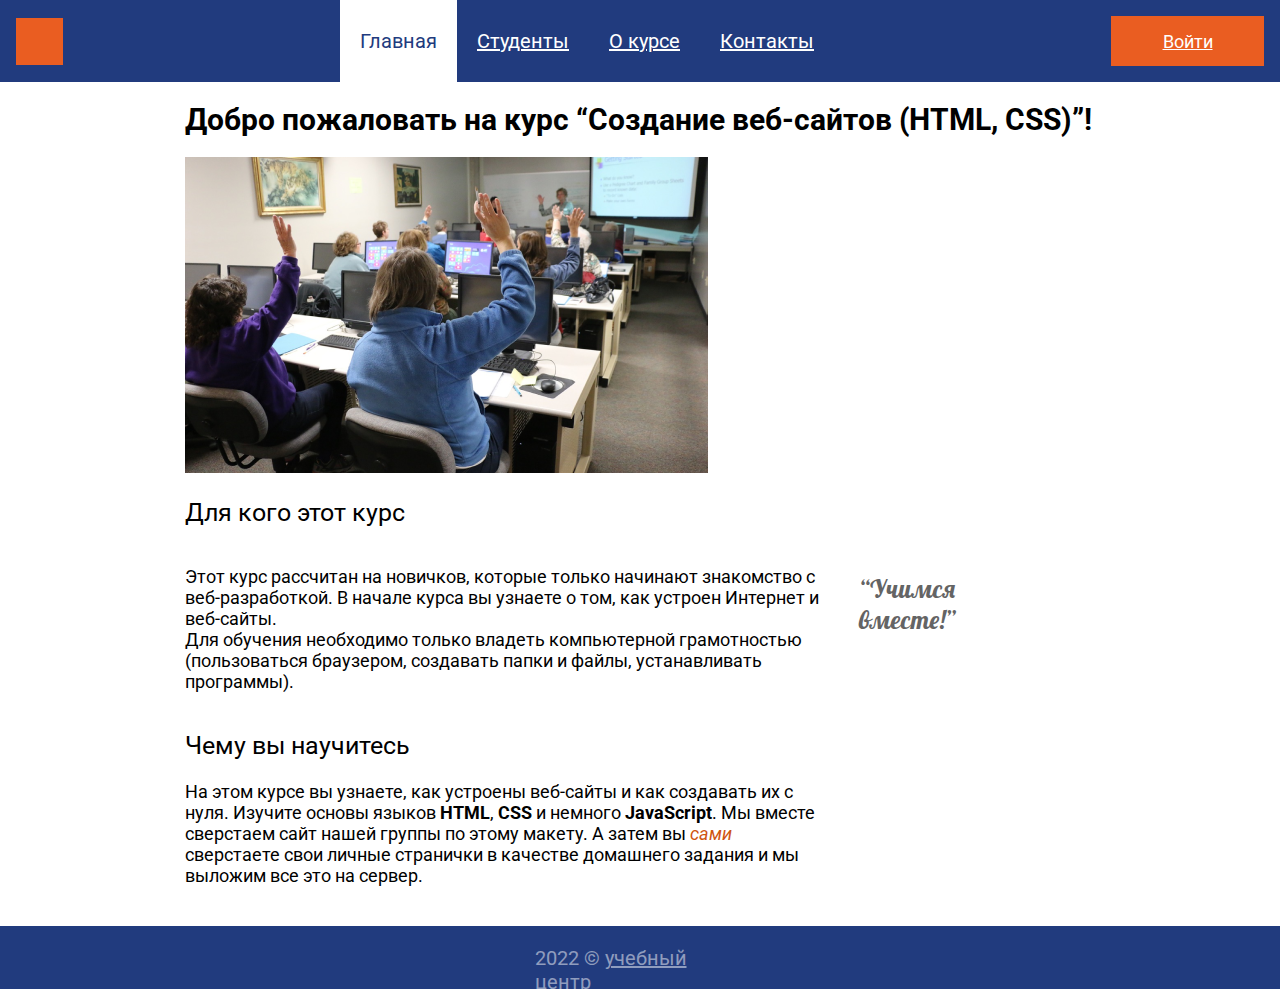
<file: index.html>
<!DOCTYPE html>
<html lang="ru">
<head>
    <meta charset="utf-8">
    <meta http-equiv="X-UA-Compatible" content="IE=edge">
    <meta name="viewport" content="width=device-width, initial-scale=1.0">
    <link rel="preconnect" href="https://fonts.googleapis.com">
    <link rel="preconnect" href="https://fonts.gstatic.com" crossorigin>
    <link href="https://fonts.googleapis.com/css2?family=Roboto:wght@400;500;700&display=swap" rel="stylesheet">
    <link href="https://fonts.googleapis.com/css2?family=Lobster&display=swap" rel="stylesheet">
    <link rel="stylesheet" type="text/css" href="css/style.css">
    <title>Сайт группы</title>
    <script async src="./js/pop-up.js"></script>
</head>
<body class="page">
    <header class="header">
        <img src="img/logo.svg" alt="Квадрат" class="logo">
        <ul class="site-menu">
            <li><a class="menu-link active-link" href="#">Главная</a></li>
            <li><a class="menu-link" href="./pages/students.html">Студенты</a></li>
            <li><a class="menu-link" href="./pages/about.html">О курсе</a></li>
            <li><a class="menu-link" href="./pages/contacts.html">Контакты</a></li>
        </ul>
        <a class="login-button" href="login.html">Войти</a>
    </header>
    <main class="content">
        <div class="login-pop-up">
            <h2 class="login-heading">Войти на сайт</h2>
            <form class="login-form">
                <input class="login-input" name="login" type="text" placeholder="Логин" required>
                <input class="password-input" sname="password" type="text" placeholder="Пароль" required>
                <button class="pop-up-button" type="submit">Войти</button>
            </form>
        </div>
        <h1 class="main-heading">Добро пожаловать на курс “Создание веб-сайтов (HTML, CSS)”!</h1>
        <img class="photo" src="img/class.png" width="523" height="316" alt="Класс">
        <h2>Для кого этот курс</h2>
        <div class="intro-wrapper">
        <p class="text-info">Этот курс рассчитан на новичков, которые только начинают знакомство
            с веб-разработкой. В начале курса вы узнаете о том, как устроен
            Интернет и веб-сайты.<br>
            Для обучения необходимо только владеть компьютерной грамотностью
            (пользоваться браузером, создавать папки и файлы, устанавливать
            программы).</p>
            <aside>
                <blockquote class="blockquote">
                    &#8220;Учимся<br>вместе!&#8221;
                </blockquote>
            </aside>
        </div>
        <h2>Чему вы научитесь</h2>
        <p class="text-info">На этом курсе вы узнаете, как устроены веб-сайты и как создавать их с 
            нуля. Изучите основы языков <b>HTML</b>, <b>CSS</b> и немного <b>JavaScript</b>. Мы вместе
            сверстаем сайт нашей группы по этому макету. А затем вы <em>сами</em>
            сверстаете свои личные странички в качестве домашнего задания и мы
            выложим все это на сервер.</p>
    </main>
    <footer class="footer">
        <p class="copyright">2022 &copy; <a href="" class="innopolis">учебный центр</a></p>
    </footer>
</body>
</html>
</file>
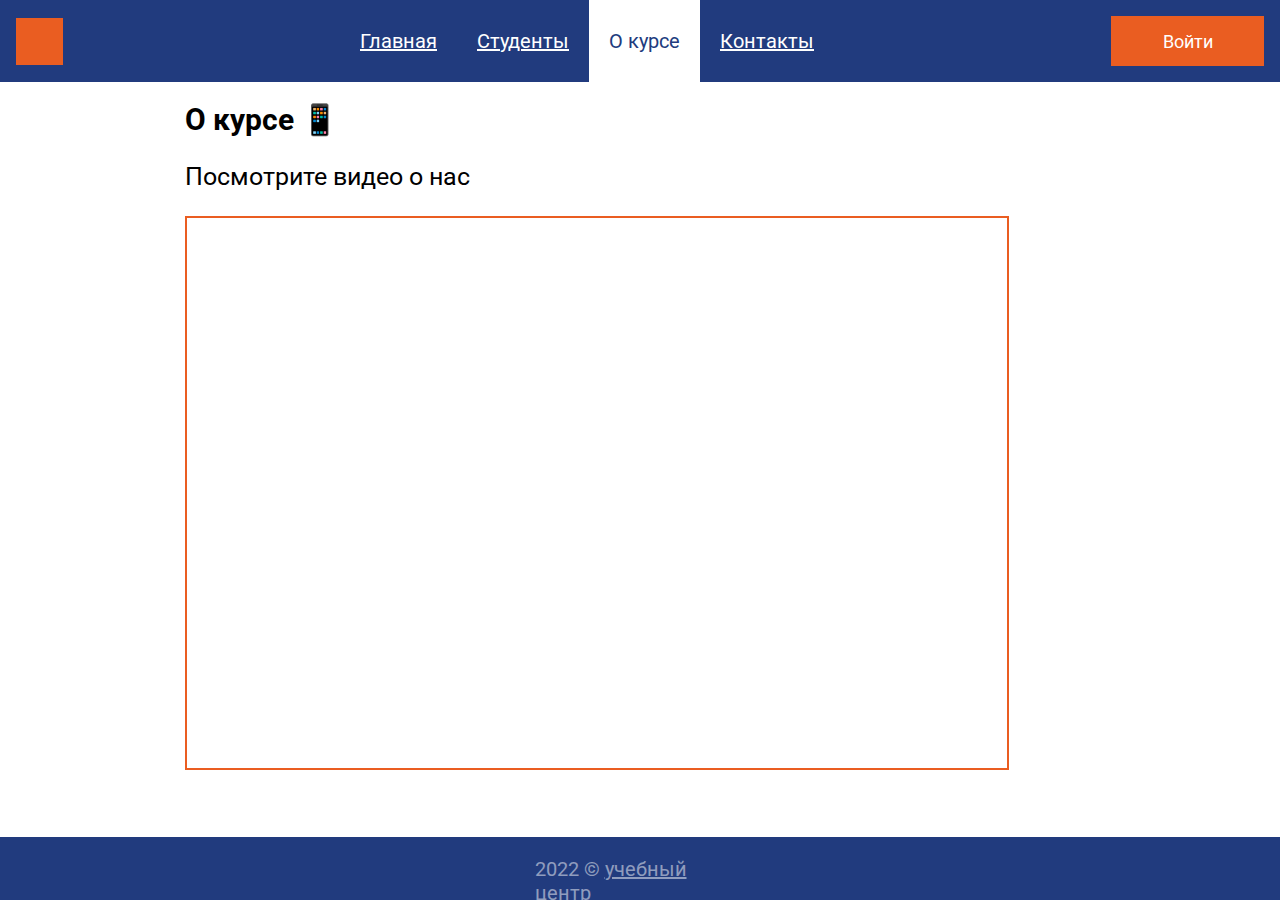
<file: pages/about.html>
<!DOCTYPE html>
<html lang="ru">
<head>
    <meta charset="utf-8">
    <meta http-equiv="X-UA-Compatible" content="IE=edge">
    <meta name="viewport" content="width=device-width, initial-scale=1.0">
    <link rel="preconnect" href="https://fonts.googleapis.com">
    <link rel="preconnect" href="https://fonts.gstatic.com" crossorigin>
    <link href="https://fonts.googleapis.com/css2?family=Roboto:wght@400;500;700&display=swap" rel="stylesheet">
    <link rel="stylesheet" type="text/css" href="../css/style.css">
    <title>Сайт группы</title>
</head>
<body class="page">
    <header class="header">
        <img src="../img/logo.svg" alt="Квадрат" class="logo">
        <ul class="site-menu">
            <li><a class="menu-link" href="../index.html" >Главная</a></li>
            <li><a class="menu-link" href="./students.html" >Студенты</a></li>
            <li><a class="menu-link active-link" href="#" class="menu-link">О курсе</a></li>
            <li><a class="menu-link" href="./contacts.html" class="menu-link">Контакты</a></li>
        </ul>
        <a class="login-button">Войти</a>
    </header>
    <main class="content">
        <h1 class="main-heading">О курсе 📱</h1>
        <p class="text-about">Посмотрите видео о нас</p>
        <iframe class="video" width="820" height="550" src="https://www.youtube.com/embed/0v7pdd4za6s" frameborder="0"></iframe>
    </main>
    <footer class="footer">
        <p class="copyright">2022 &copy; <a href="" class="innopolis">учебный центр</a></p>
    </footer>
</body>
</html>
</file>
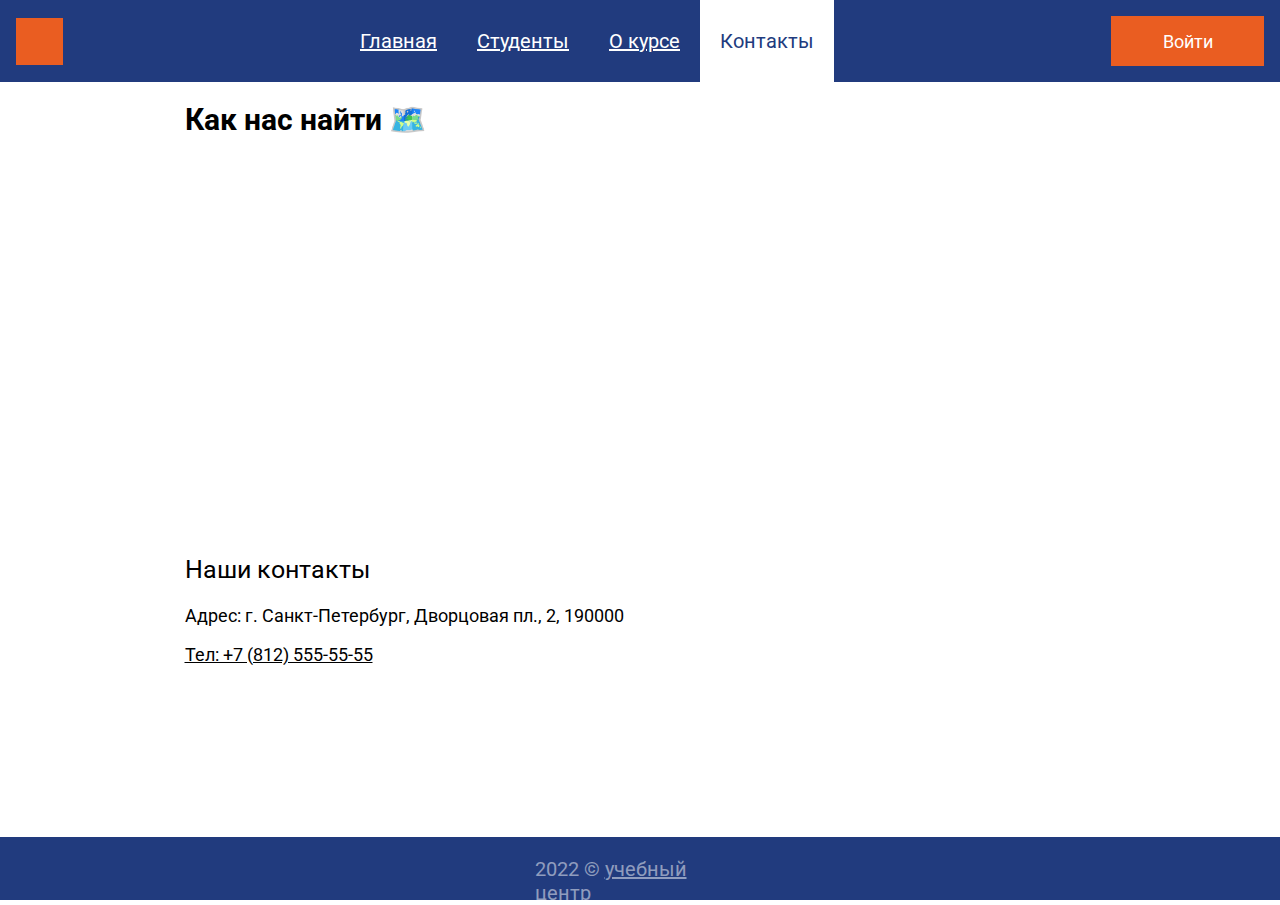
<file: pages/contacts.html>
<!DOCTYPE html>
<html lang="ru">
<head>
    <meta charset="utf-8">
    <meta http-equiv="X-UA-Compatible" content="IE=edge">
    <meta name="viewport" content="width=device-width, initial-scale=1.0">
    <link rel="preconnect" href="https://fonts.googleapis.com">
    <link rel="preconnect" href="https://fonts.gstatic.com" crossorigin>
    <link href="https://fonts.googleapis.com/css2?family=Roboto:wght@400;500;700&display=swap" rel="stylesheet">
    <link rel="stylesheet" type="text/css" href="../css/style.css">
    <title>Сайт группы</title>
</head>
<body class="page">
    <header class="header">
        <img src="../img/logo.svg" alt="Квадрат" class="logo">
        <ul class="site-menu">
            <li><a href="../index.html" class="menu-link">Главная</a></li>
            <li><a href="./students.html" class="menu-link">Студенты</a></li>
            <li><a href="./about.html" class="menu-link">О курсе</a></li>
            <li><a href="#" class="menu-link active-link">Контакты</a></li>
        </ul>
        <a class="login-button">Войти</a>
    </header>
    <main class="content">
        <h1 class="main-heading">Как нас найти 🗺️️</h1>
        <div class="map">
            <iframe src="https://www.google.com/maps/embed?pb=!1m16!1m12!1m3!1d152004.22365894896!2d30.081223705275992!3d59.962261914021134!2m3!1f0!2f0!3f0!3m2!1i1024!2i768!4f13.1!2m1!1z0JDQtNGA0LXRgTog0LMuINCh0LDQvdC60YIt0J_QtdGC0LXRgNCx0YPRgNCzLCDQlNCy0L7RgNGG0L7QstCw0Y8g0L_Quy4sIDIsIDE5MDAwMCAg0KLQtdC7OiArNyAoODEyKSA1NTUtNTUtNTU!5e0!3m2!1sru!2sru!4v1665397067379!5m2!1sru!2sru" width="1224" height="373" frameborder="0"></iframe>
        </div>
        <h2>Наши контакты</h2>
        <p class="contacts-address">Адрес: г. Санкт-Петербург, Дворцовая пл., 2, 190000</p>
        <p class="contacts-telephone">Тел: +7 (812) 555-55-55</p>
    </main>
    <footer class="footer">
        <p class="copyright">2022 &copy; <a href="" class="innopolis">учебный центр</a></p>
    </footer>
</body>
</html>
</file>
<file: css/style.css>
.page{
    display: flex;
    flex-direction: column;
    min-height: 100vh;
    margin: 0;
}

/* Header */

.header{
    position: relative;
    width: 100%;
    background-color:#213B7E;
    display: flex;
    flex-wrap: wrap;
    max-width: 1300px;
    min-height: 80px;
    margin: auto;
    box-sizing: border-box;
    justify-content: space-between;
    align-items: center;
}

.logo{
    margin: 16px;
}

.site-menu{
    flex-wrap: wrap;
    display: flex;
    margin: 0px;
    padding: 0px;
    align-self: stretch;
}

ul > li{
    flex-wrap: wrap;
    display: flex;
    justify-content: center;
    align-items: center;
}

.menu-link{
    flex-wrap: wrap;
    display: flex;
    font-family: 'Roboto', sans-serif;
    font-weight: 400;
    font-size: 20px;
    color: #FFF;
    text-decoration: underline;
    margin: 0px;
    padding: 0px 20px;
    align-self: stretch;
    min-height: 80px;
    justify-content: center;
    align-items: center;
}

.menu-link:hover{
    background-color: #FFF;
    color: #213B7E;
    text-decoration: none;
}

.login-button{
    display: flex;
    background-color: #EA5D21;
    width: 100%;
    max-width: 153px;
    min-height: 50px;
    margin: 16px;
    font-family: 'Roboto';
    font-weight: 400;
    font-size: 18px;
    line-height: 21px;
    color: #FFF;
    align-items:center;
    justify-content: center;
}

/*pop-up*/

.login-pop-up{
    display: none;
    position: absolute;
    z-index: 2;
    bottom: 66%;
    left: 50%;
    transform: translate(-50%, 50%);
    box-sizing: border-box;
    width: 100%;
    max-width: 500px;
    min-height: 418px;
    padding: 26px 28px 50px;
    background: #FFF;
    border: 1px solid #213B7E;
    background-color: #FFF;
}

.login-heading{
    font-family: 'Roboto';
    font-style: normal;
    font-weight: 400;
    font-size: 24px;
    line-height: 28px;
    color: #000000;
    text-align: center;
}

.login-form{
    display: flex;
    align-items: center;
    flex-direction: column;
}

.login-form > input{
    width: 100%;
    display: flex;
    max-width: 500px;
    min-height: 55px;
    margin-bottom: 56px;
    border: 1px solid #808080;
}

.login-input{
    box-sizing: border-box;
    width: 444px;
    background-color: #FFF;
    border: 1px solid #808080;
    font-family: 'Roboto';
    font-style: normal;
    font-weight: 400;
    font-size: 24px;
    line-height: 28px;
    color: #808080;
    padding: 10px;
}

.password-input{
    box-sizing: border-box;
    width: 444px;
    background-color: #FFF;
    border: 1px solid #808080;
    font-family: 'Roboto';
    font-style: normal;
    font-weight: 400;
    font-size: 24px;
    line-height: 28px;
    color: #808080;
    padding: 10px;
}

.pop-up-button{
    display: flex;
    justify-content: center;
    align-items: center;
    width: 153px;
    min-height: 50px;
    border: 1px solid #808080;
    font-family: 'Roboto';
    font-style: normal;
    font-weight: 400;
    font-size: 18px;
    line-height: 21px;
    text-decoration: none;
    color: #FFF;
    background-color: #EA6113;
    border: none;
}

.active-link{
    color: #213B7E;
    background-color: #FFF;
    text-decoration: none;
}

.show-popup{
    display: block;
}

/*main */
.content{
    position:relative;
    flex-grow: 1;
    width: 100%;
    max-width: 911px;
    margin: 0 auto;
}

.main-heading{
    font-family: 'Roboto';
    font-style: normal;
    font-weight: 700;
    font-size: 30px;
}

h2{
    font-family: 'Roboto';
    font-style: normal;
    font-weight: 400;
    font-size: 25px;
}

.photo{
    width: 100%;
    max-width: 523px;
    min-height: 316px;
}

.text-info{
    width: 100%;
    max-width: 634px;
    min-height: 127px;
    font-family: 'Roboto';
    font-style: normal;
    font-weight: 400;
    font-size: 18px;
    min-width: 350px;
}

em{
    color: rgba(207, 85, 16, 1);
}

.intro-wrapper{
    display: flex;
    flex-wrap: wrap;
}

.blockquote{
    font-family: 'Lobster';
    font-style: normal;
    font-weight: 400;
    font-size: 25px;
    color: #646464;
}

/* students */

.content-students{
    position:relative;
    flex-grow: 1;
    width: 100%;
    max-width: 1300px;
    margin: 0 auto;
}

.students{
    position: relative;
    width: 100%;
    max-width: 1200px;
    display: flex;
    flex-wrap: wrap;
    box-sizing: border-box;
    flex-direction: row;
    justify-content: center;
    align-items: center;
    margin-top: 20px;
}

.student-name{
    display: flex;
    align-items: center;
    justify-content: center;
}

.student{
    padding-left: 40px;
}

.student-card{
    width: 100%;
    min-width: 200px;
    height: 270px;
}

.new-student{
    font-style: normal;
    font-weight: 400;
    font-size: 18px;
    line-height: 21px;
    color: #FFFFFF;
    padding: 2px 6px 2px;
    text-transform: uppercase;
    border-radius: 20px;
    text-decoration: none;
    position: absolute;
    top: -11px;
    left: 397px;
    background-color: rgba(58, 168, 40, 1);
    ;
}

.text-students{
    position: relative;
    font-family: 'Roboto';
    font-style: normal;
    font-weight: 700;
    font-size: 30px;
    left: 39px;
}

/* about */

.text-about{
    font-family: 'Roboto';
    font-style: normal;
    font-weight: 400;
    font-size: 25px;
    line-height: 29px;
}

.photo-about{
    width: 100%;
    max-width: 820px;
    height: 549.33;
}

.video{
    border: 2px solid #EA5D21;
}


/* contacts */

.contacts-address{
    font-family: 'Roboto';
    font-style: normal;
    font-weight: 400;
    font-size: 18px;
    line-height: 21px;    
}

.contacts-telephone{
    font-family: 'Roboto';
    font-style: normal;
    font-weight: 400;
    font-size: 18px;
    line-height: 21px;
    text-decoration: underline;
}

.map{
    width: 100%;
    max-width: 1200px;
    min-height: 370px;
    margin: 0 -170px;
    padding: 0 16px;
    box-sizing: border-box;
}
/*footer*/

.footer{
    position: relative;
    flex-wrap: wrap;
    display: flex;
    box-sizing: border-box;
    width: 100%;
    max-width: 1300px;
    min-height: 60px;
    margin: auto;
    padding: 0;
    justify-content: center;
    align-items: center;
    background-color: #213B7E;
}

.copyright{
    font-family: 'Roboto';
    font-style: normal;
    font-weight: 400;
    font-size: 20px;
    width: 211px;
    height: 23px;
    color:rgba(255, 255, 255, 0.5);
}

.innopolis{
    font-family: 'Roboto';
    font-style: normal;
    font-weight: 400;
    font-size: 20px;
    color: rgba(255, 255, 255, 0.5);
}

.innopolis:visited{
    color: rgba(255, 255, 255, 0.5);
}

.innopolis:hover{
    color: red;
}

@media (min-width: 350px) and (max-width: 800px){
    .main{
        box-sizing: border-box;
        padding: 0 4vw;
    }
    .header{
        background-color: darksalmon;
    }
    .content{
        color: darkcyan;
    }
    .footer{
        background-color: darksalmon;
    }
    .photo{
        max-width: 100%;
    }
    .copyright{
        color: #FFF;
    }
    .innopolis{
        color: #FFF;
    }
}
</file>
